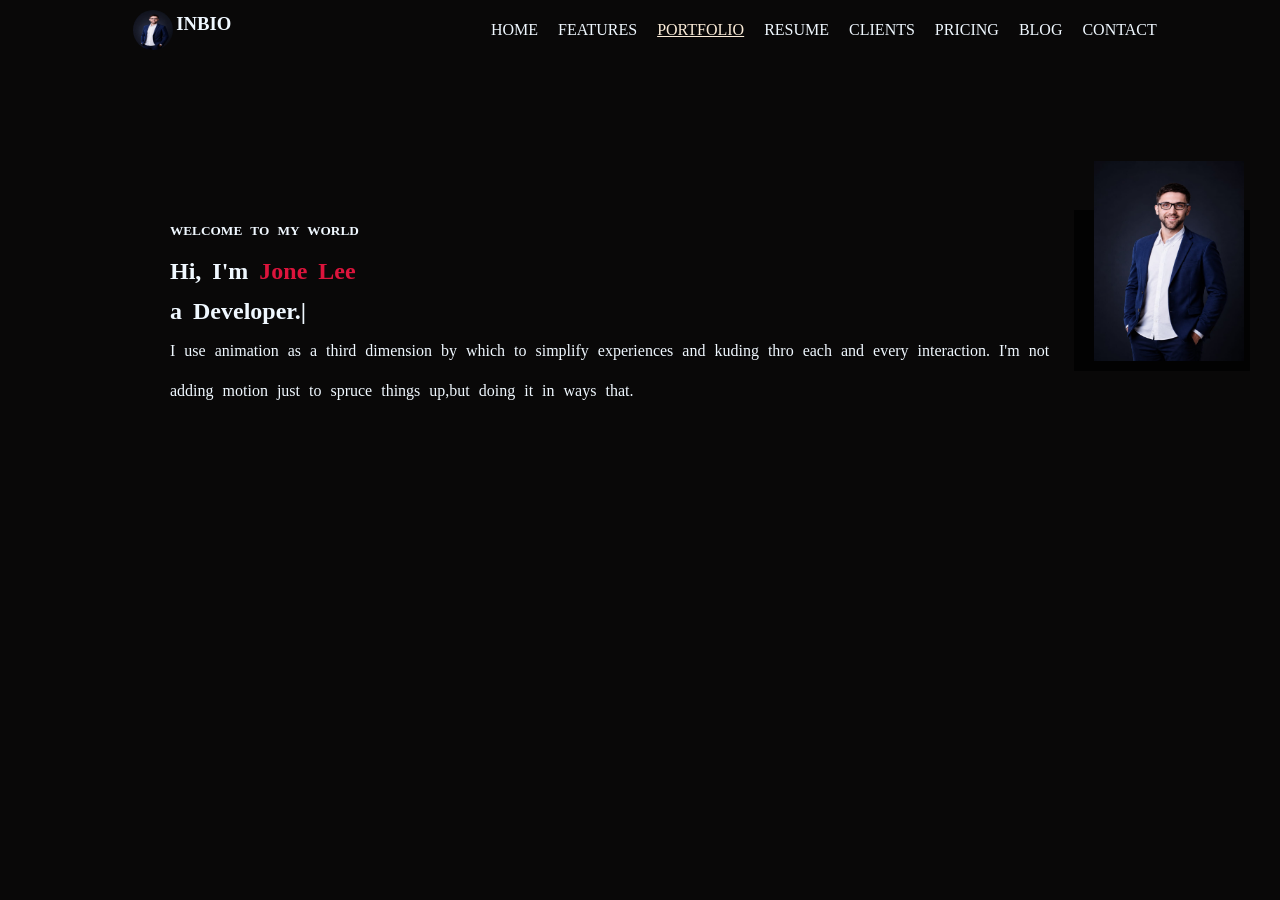
<file: index.html>
<!doctype html>
<html lang="en">
  <head>
    <meta charset="UTF-8" />
    <meta name="viewport" content="width=device-width, initial-scale=1.0" />
    <title>portfolio</title>
    <link rel="stylesheet" href="./assign.css" />
  </head>
  <body>
    <header>
      <nav>
        <span class="in">
          <img src="./img/man.jpeg" alt="man"  style="border-radius: 50px; width: 40px;height: 40px;"/>
          <h3 style="padding: 3px;">INBIO</h3></span
        >
        <ul class="home">
          <li>HOME</li>
          <li>FEATURES</li>
          <li><a href="./ass1.html" style="color: antiquewhite;">PORTFOLIO</a></li>
          <li>RESUME</li>
          <li>CLIENTS</li>
          <li>PRICING</li>
          <li>BLOG</li>
          <li>CONTACT</li>
        </ul>
      </nav>
    </header>
    <main>
      <section class="hero">
        <div class="world">
          <h5>WELCOME TO MY WORLD</h5>
          <h1>Hi, I'm <span style="color: crimson">Jone Lee </span></h1>
          <h1>a Developer.|</h1>
          <p>
            I use animation as a third dimension by which to simplify
            experiences and kuding thro each and every interaction. I'm not
            adding motion just to spruce things up,but doing it in ways that.
          </p>
        </div>
        <div class="hero-img">
          <div bg-rectangle></div>
          <img src="./img/man.jpeg" alt="man" />
        </div>
      </section>
    </main>
  </body>
</html>
</file>
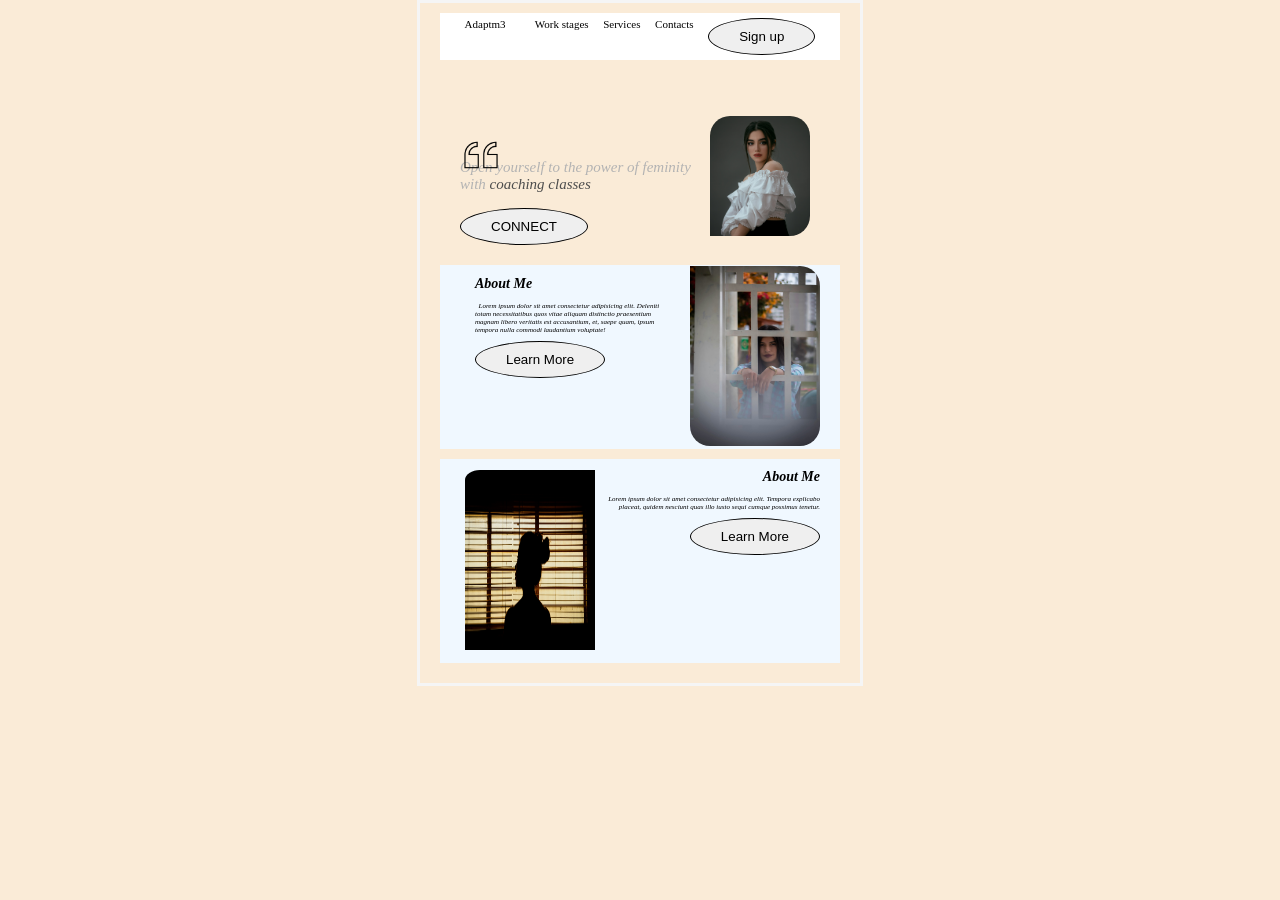
<file: ass.html>
<!DOCTYPE html>
<html lang="en">
<head>
    <meta charset="UTF-8">
    <meta name="viewport" content="width=device-width, initial-scale=1.0">
    <title>About myself</title>
    <link rel="stylesheet" href="./style1.css">
</head>
<body>
    <header>
        <div class="main">
        <div class="nav">
            <nav>Adaptm3</nav>
            <div class="work"></div>
        <nav>Work stages</nav>
        <nav>Services</nav>
        <nav>Contacts</nav>
        <button class="pill-button">Sign up</button>
        </div>
        </div>
    </header>
    <div class="h2">
        <div>
        <div class="icon"><img src="./quote.png" alt=" quote" style="width: 40px;height: 40px; padding: 15px 1px;"> </div>
        <p> Open yourself to the power of feminity with <span class="class">coaching classes</span> </p>
        <button class="pill-button">CONNECT</button>
        </div>
        <div class="girl"> <img src="./img/lady.jpg" alt="girl"></div>
    </div>
<div class="h1">
    <div class="about">
        <h1> About Me</h1>
    <p>&nbsp Lorem ipsum dolor sit amet consectetur adipisicing elit. Deleniti totam necessitatibus quos vitae aliquam distinctio praesentium magnam libero veritatis est accusantium, et, saepe quam, ipsum tempora nulla commodi laudantium voluptate!</p>
    <button class="pill-button">Learn More</button>
    </div>
    <div class="r"> <img src="./img/chilling.jpg" alt="chilling"></div>
</div>
<div class="Learn">
    <div class="u"> <img src="./img/window.jpg" alt="window"></div>
    <div >
        <h1> About Me</h1>
        <p>&nbsp Lorem ipsum dolor sit amet consectetur adipisicing elit. Tempora explicabo placeat, quidem nesciunt quas illo iusto sequi cumque possimus tenetur.
        </p>
        <button class="pill-button">Learn More</button>
    </div>
    
</div>
</div>
</body>
</html>
</file>
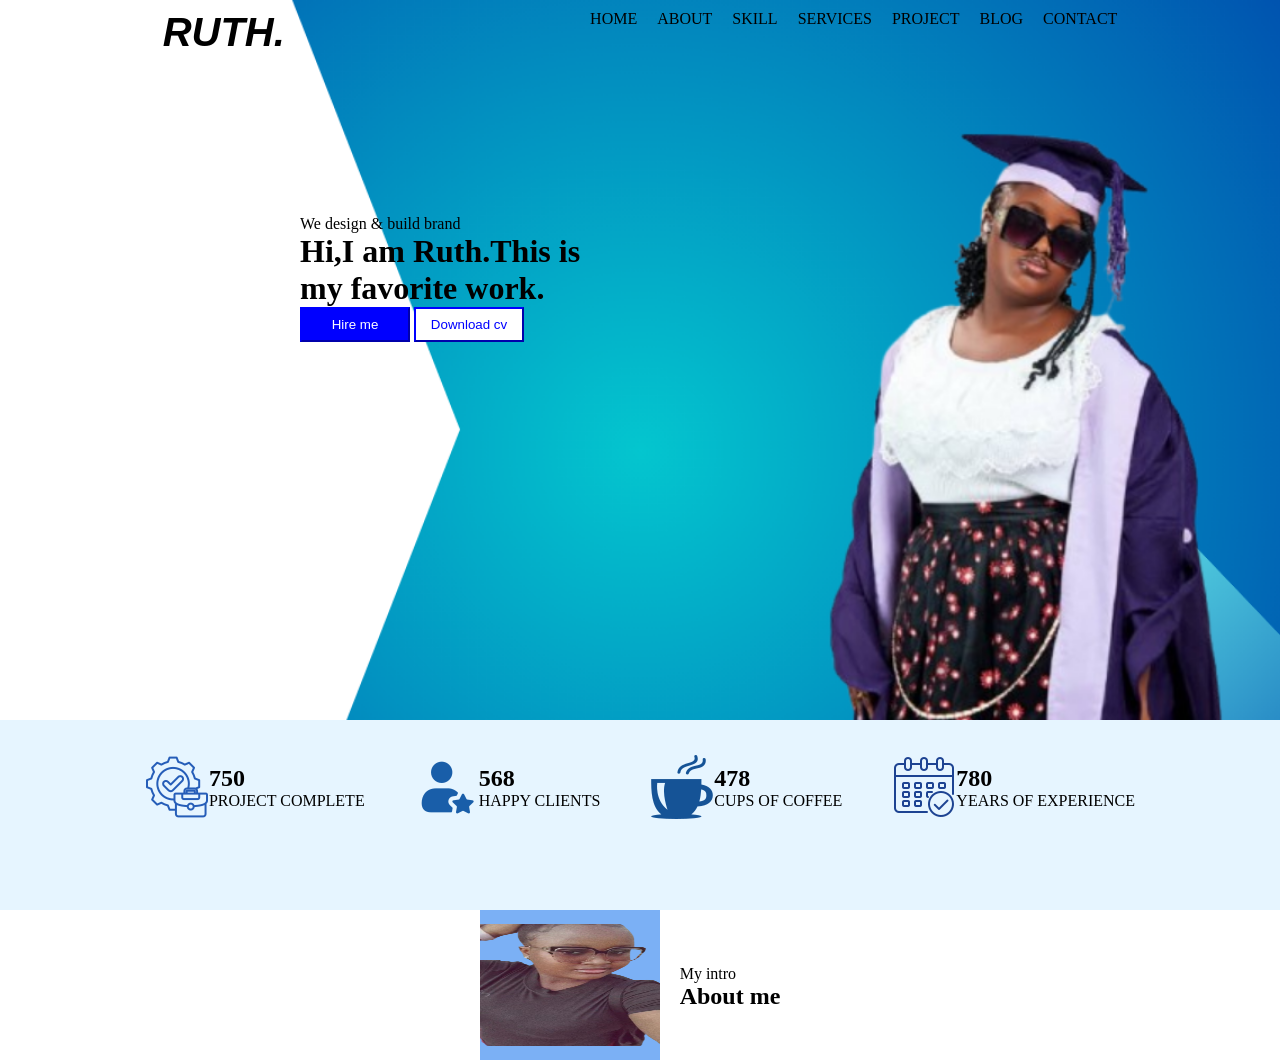
<file: ass1.html>
<!DOCTYPE html>
<html lang="en">
<head>
    <meta charset="UTF-8">
    <meta name="viewport" content="width=device-width, initial-scale=1.0">
    <title>CLYDE</title>
    <link rel="stylesheet" href="./ass1.css">
</head>
<body>
    <header>
        <nav>
            <H3 class="Ruth">RUTH.</H3>
            <ul class="home">
                <li>HOME</li>
                <li>ABOUT</li>
                <li>SKILL</li>
                <li>SERVICES</li>
                <li>PROJECT</li>
                <li>BLOG</li>
                <li>CONTACT</li>
            </ul>
        </nav>
        <div class="design">
        <p>We design & build brand</p>
        <h1>Hi,I am Ruth.This is 
            <br>my favorite work.</h1>
            <button type="button" style="border-color: blue; width: 110px; height: 35px; background-color: blue;color: white;">Hire me</button>
             <button type="button" style="border-color: blue; background-color: white;width:110px;height: 35px;color: blue;">Download cv</button>
        </div>
    </header>
    <section class="hero">
        <ul class="project">
            <li class="complete">
                <img src="./img/verified.png" alt="project">
                <div class="item">
                <h1>750</h1>
                <p>PROJECT COMPLETE</p>
                </div>
            </li>
            <li style="display: flex;align-items: center;">
                <img src="./img/user-avatar.png" alt="clients">
                <div style="display: flex; flex-direction: column;">
                <h1>568</h1>
                <p>HAPPY CLIENTS</p>
                </div>
            </li>
            <li style="display: flex; align-items: center;">
                <img src="./img/cup-of-hot-chocolate.png" alt="cofee">
                <div style="display: flex;flex-direction: column;">
                <h1>478</h1>
                <p>CUPS OF COFFEE</p>
                </div>
            </li>
            <li style="display: flex;align-items: center;">
                <img src="./img/calendar.png" alt="years">
                <div style="display: flex;flex-direction: column;">
                <h1>780</h1>
                <p>YEARS OF EXPERIENCE</p>
                </div>
            </li>
        </ul>
    </section>
    <section class="about">
        <div>
            <img src="./img/beauty.png" alt="beauty" style="height: 150px; width: 180px; background-color: #7bb0f5;background-size: cover;">
        </div>
        <div style="padding: 10px 20px;">
            <p>My intro</p>
            <h2>About me</h2>
        </div>
    </section>
</body>
</html>
</file>
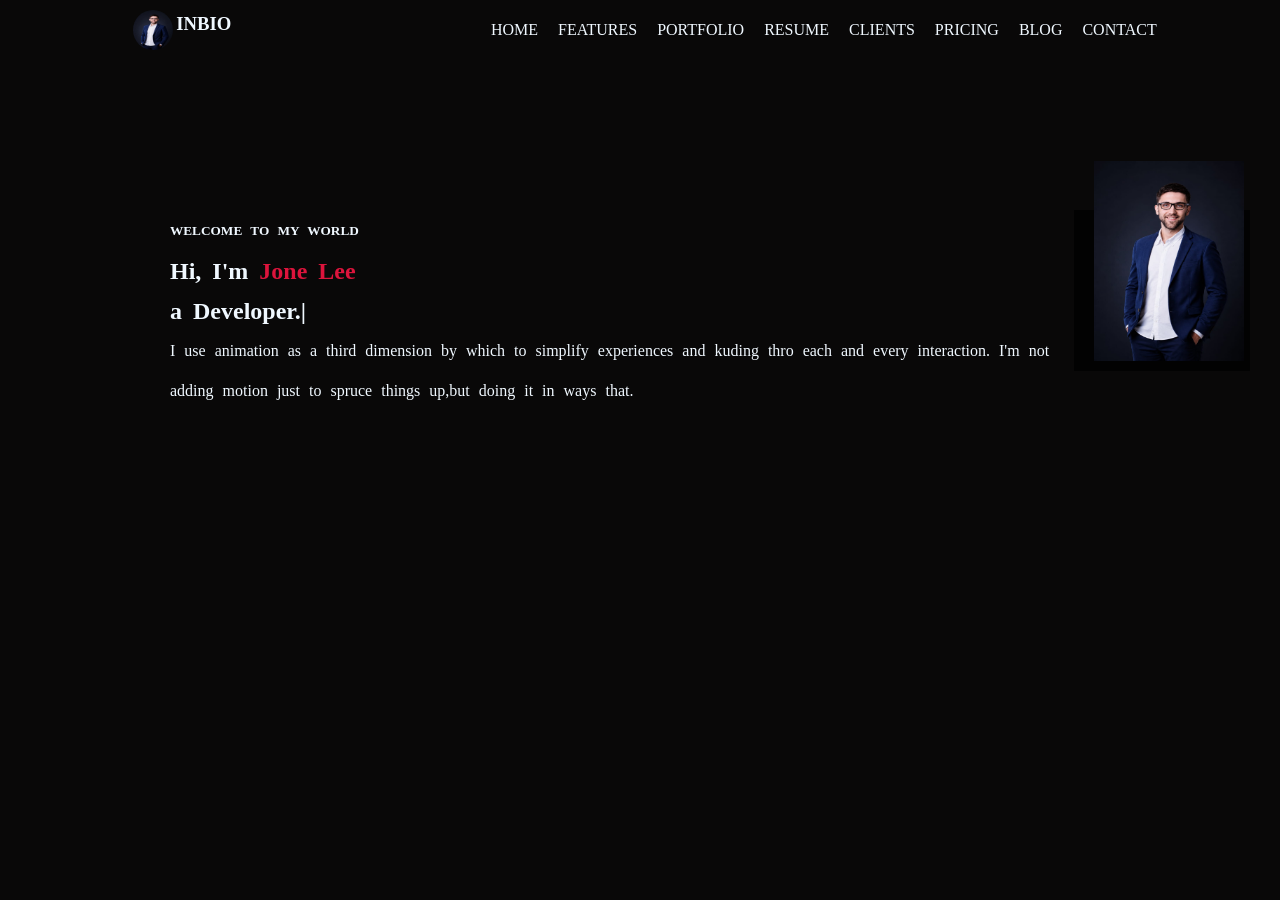
<file: assign.html>
<!doctype html>
<html lang="en">
  <head>
    <meta charset="UTF-8" />
    <meta name="viewport" content="width=device-width, initial-scale=1.0" />
    <title>portfolio</title>
    <link rel="stylesheet" href="./assign.css" />
  </head>
  <body>
    <header>
      <nav>
        <span class="in">
          <img src="./img/man.jpeg" alt="man"  style="border-radius: 50px; width: 40px;height: 40px;"/>
          <h3 style="padding: 3px;">INBIO</h3></span
        >
        <ul class="home">
          <li>HOME</li>
          <li>FEATURES</li>
          <li>PORTFOLIO</li>
          <li>RESUME</li>
          <li>CLIENTS</li>
          <li>PRICING</li>
          <li>BLOG</li>
          <li>CONTACT</li>
        </ul>
      </nav>
    </header>
    <main>
      <section class="hero">
        <div class="world">
          <h5>WELCOME TO MY WORLD</h5>
          <h1>Hi, I'm <span style="color: crimson">Jone Lee </span></h1>
          <h1>a Developer.|</h1>
          <p>
            I use animation as a third dimension by which to simplify
            experiences and kuding thro each and every interaction. I'm not
            adding motion just to spruce things up,but doing it in ways that.
          </p>
        </div>
        <div class="hero-img">
          <div bg-rectangle></div>
          <img src="./img/man.jpeg" alt="man" />
        </div>
      </section>
    </main>
  </body>
</html>
</file>
<file: assign.css>
*{
    margin: 0;
    padding: 0;
}
body{
    background: #090808;
    color: aliceblue;
}
.home{
    list-style-type: none;
    display: flex;
    justify-content: space-around;
    align-items: center;
    gap: 20px;
}
nav{
    display: flex;
    justify-content: space-around;
}
.in{
    display: flex;
    padding: 10px;
}
.hero{
    display: flex;
    justify-content: center;
    padding: 150px 30px 75px 100px;
    width: auto;
}
.world{
    padding: 1px 10px 15px 70px;
    word-spacing: 5px;
    line-height: 40px;
}
.hero-img{
    position: relative;
    width: 100px;
    height: 150px;
    background: #020202;
    padding: 10px 100px 1px 10px;
}
.bg-rectangle{
    position: absolute;
    width: 300px;
    height: 250px;
    background: #494b50;
    bottom: 0;
    left: 40px;
    border-radius: 10px;
    border: solid green;
    z-index: 1;
}
.hero-img img{
    position: absolute;
    width: 150px;
    height: 200px;
    bottom: 0;
    z-index: 2;
    padding: 10px;
}
.home :hover{
    font-size: 24px;
    color: crimson;
    text-decoration: underline;
}
</file>
<file: style1.css>
body{
    width: 400px;
    padding: 10px 20px;
    background-color: antiquewhite;
    margin: auto;
    border: solid whitesmoke;

}
.nav{
    display: flex;
    justify-content: space-evenly;
    align-content: center;
    padding: 0px ;
    background-color:  #ffffff;
    font-size: 11px;
    padding: 5px 10px;
}
.work{
    display: flex;
    justify-items: normal; 
    word-spacing: normal;
}
.pill-button{
    border-radius:200%;
    display: inline-block;
    padding: 10px 30px;
    border: 1px solid;
};
.main{
    margin: 400px;
    padding: 50;
}
.class{
    color:#4d4d4d;
    font-style: oblique;
} 
.h2{
    font-size: 15px;
    font-style: italic;
    color: #b3b3b3;
    display: flex;
    text-align: left;
    padding: 10px 30px 10px 20px;
    align-items: center;
}
.h2 .girl img{
    width: 100px;
    height: 120px;
    border-top-right-radius: 20px;
    border-top-left-radius: 20px;
    border-bottom-right-radius: 20px;
    position: relative;
    top: 20px;
}
.Learn{
    display: flex;
    text-align: right;
    background-color: aliceblue;
    margin: 10px auto;
    font-size: 7px;
    font-style: italic;
    padding: 1px 20px;
}
.Learn .u img{
    border-top-left-radius: 20px;
    border-bottom-left-radius: 10px;
    border-bottom-right-radius: 10px;
    width: 130px;
    height: 180px;
    padding: 10px 5px;
}
.h1{
    display: flex;
    font-size: 7px;
    text-align: left;
    background-color: aliceblue;
    margin: 10px auto;
    font-style: italic;
    padding: 1px 20px;
}
.h1 .r img{
    width: 130px;
    height: 180px;
    border-top-right-radius: 20px;
    border-bottom-left-radius: 20px;
    border-bottom-right-radius: 20px;
}
.about{
    padding: 1px 15px;
}
.icon{
    position: relative;
    top: 50px;
}
</file>
<file: ass1.css>
*{
    padding: 0;
    margin: 0;
}
header{
    background-image: url(./img/graphic.png);
    background-size: cover;
    background-repeat: no-repeat;
    background-attachment: fixed;
    height: 80vh;
    background-position: center;
    
}
nav{
    display: flex;
    justify-content: space-around;
    padding: 10px;
}
.home{
    display: flex;
    list-style-type: none;
    gap: 20px;
}
.design{
    text-align: justify;
    padding: 150px 300px;
    font-family: 'Franklin Gothic Medium', 'Arial Narrow', ;
}
.project{
    list-style-type: none;
    display: flex;
    gap: 50px;
    align-items: center;
    justify-content: center;
}
.complete{
    display: flex;
    align-items: center;
}
.item{
    display: flex;
    flex-direction: column;
}
.hero{
    background-color:  #e6f5ff;
    height: 120px;
    padding: 35px;
}
.about{
    display: flex;
    justify-content: center;
    align-items: center;
    height: 100;
}
.home :hover{
    font-size: 24px;
    text-decoration: underline;
    color: aliceblue;
}
.home :active{
    font-size: medium;
    text-decoration: underline;
    color: gray;
}
.Ruth{
    font-size: 40px;
    font-weight: bold;
    color: black;
    font-style: oblique;
    font-family: 'Franklin Gothic Medium', 'Arial Narrow', Arial, sans-serif;
}
</file>
